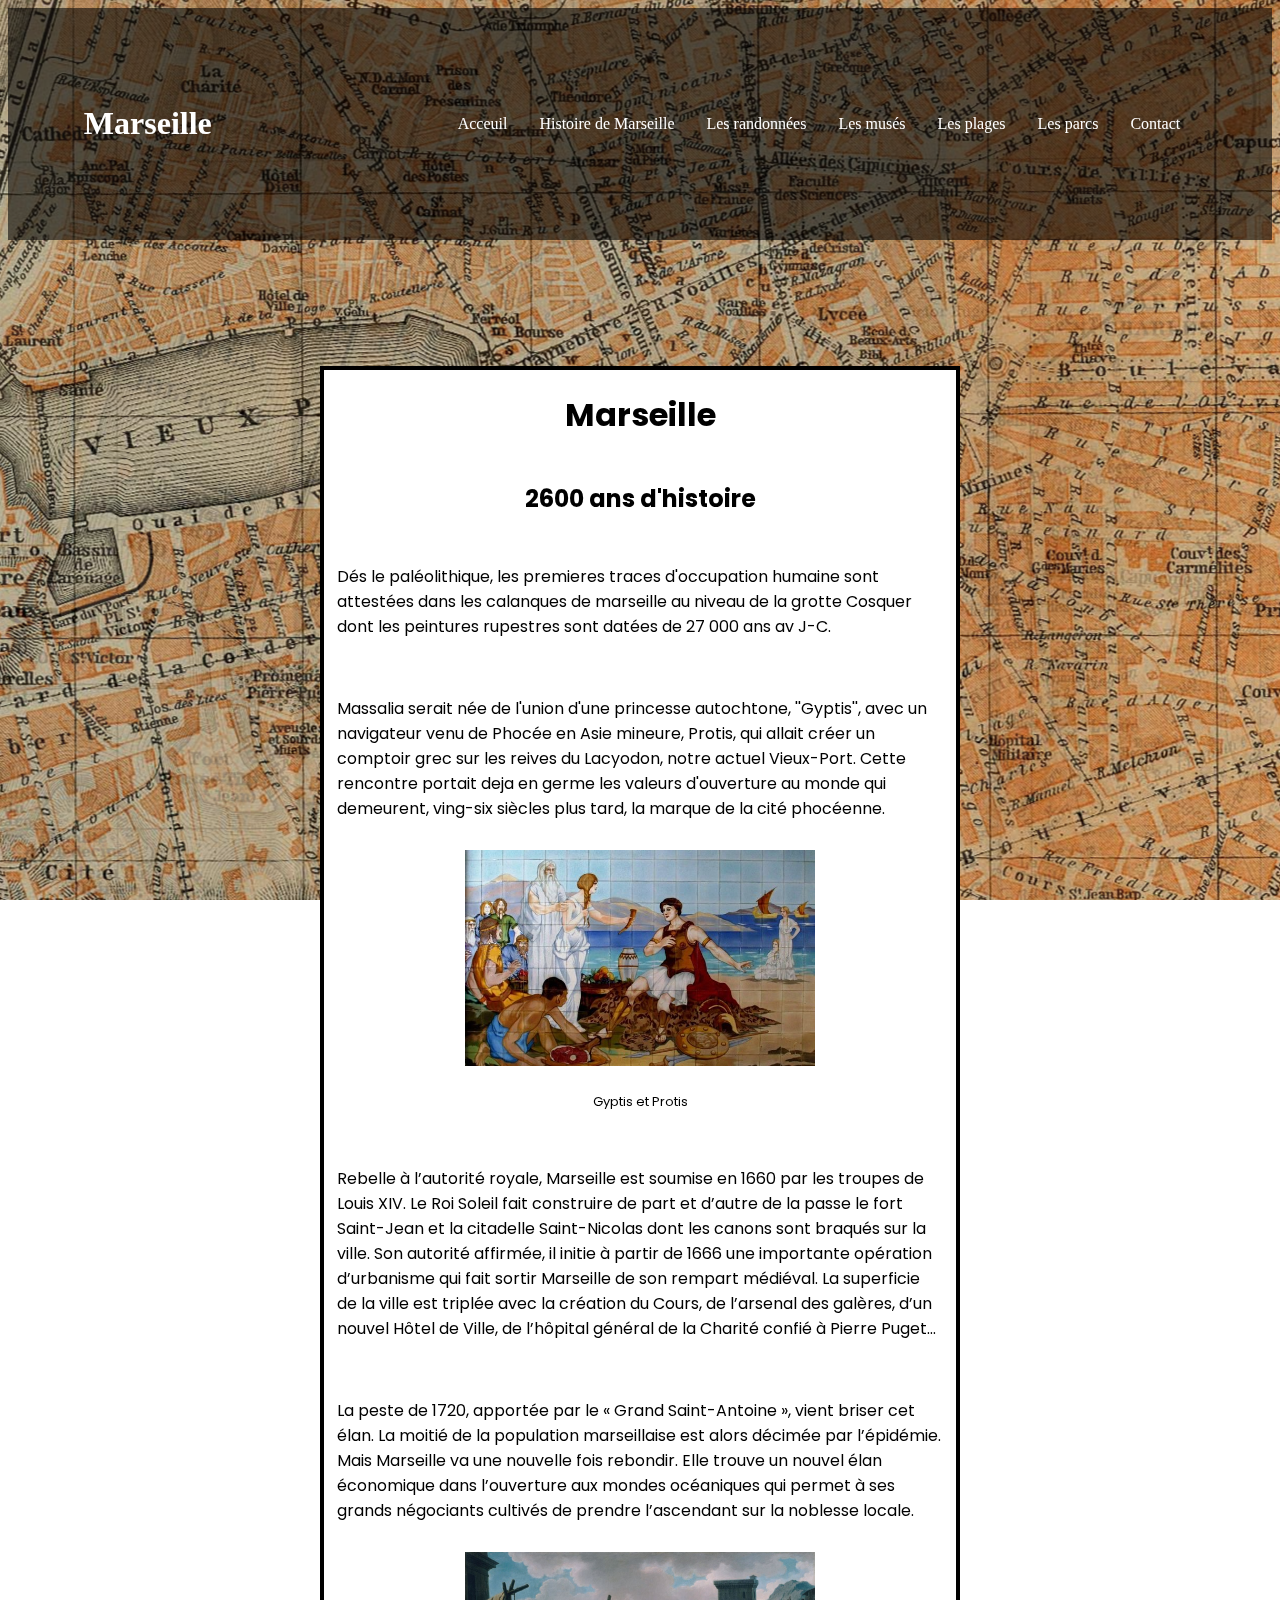
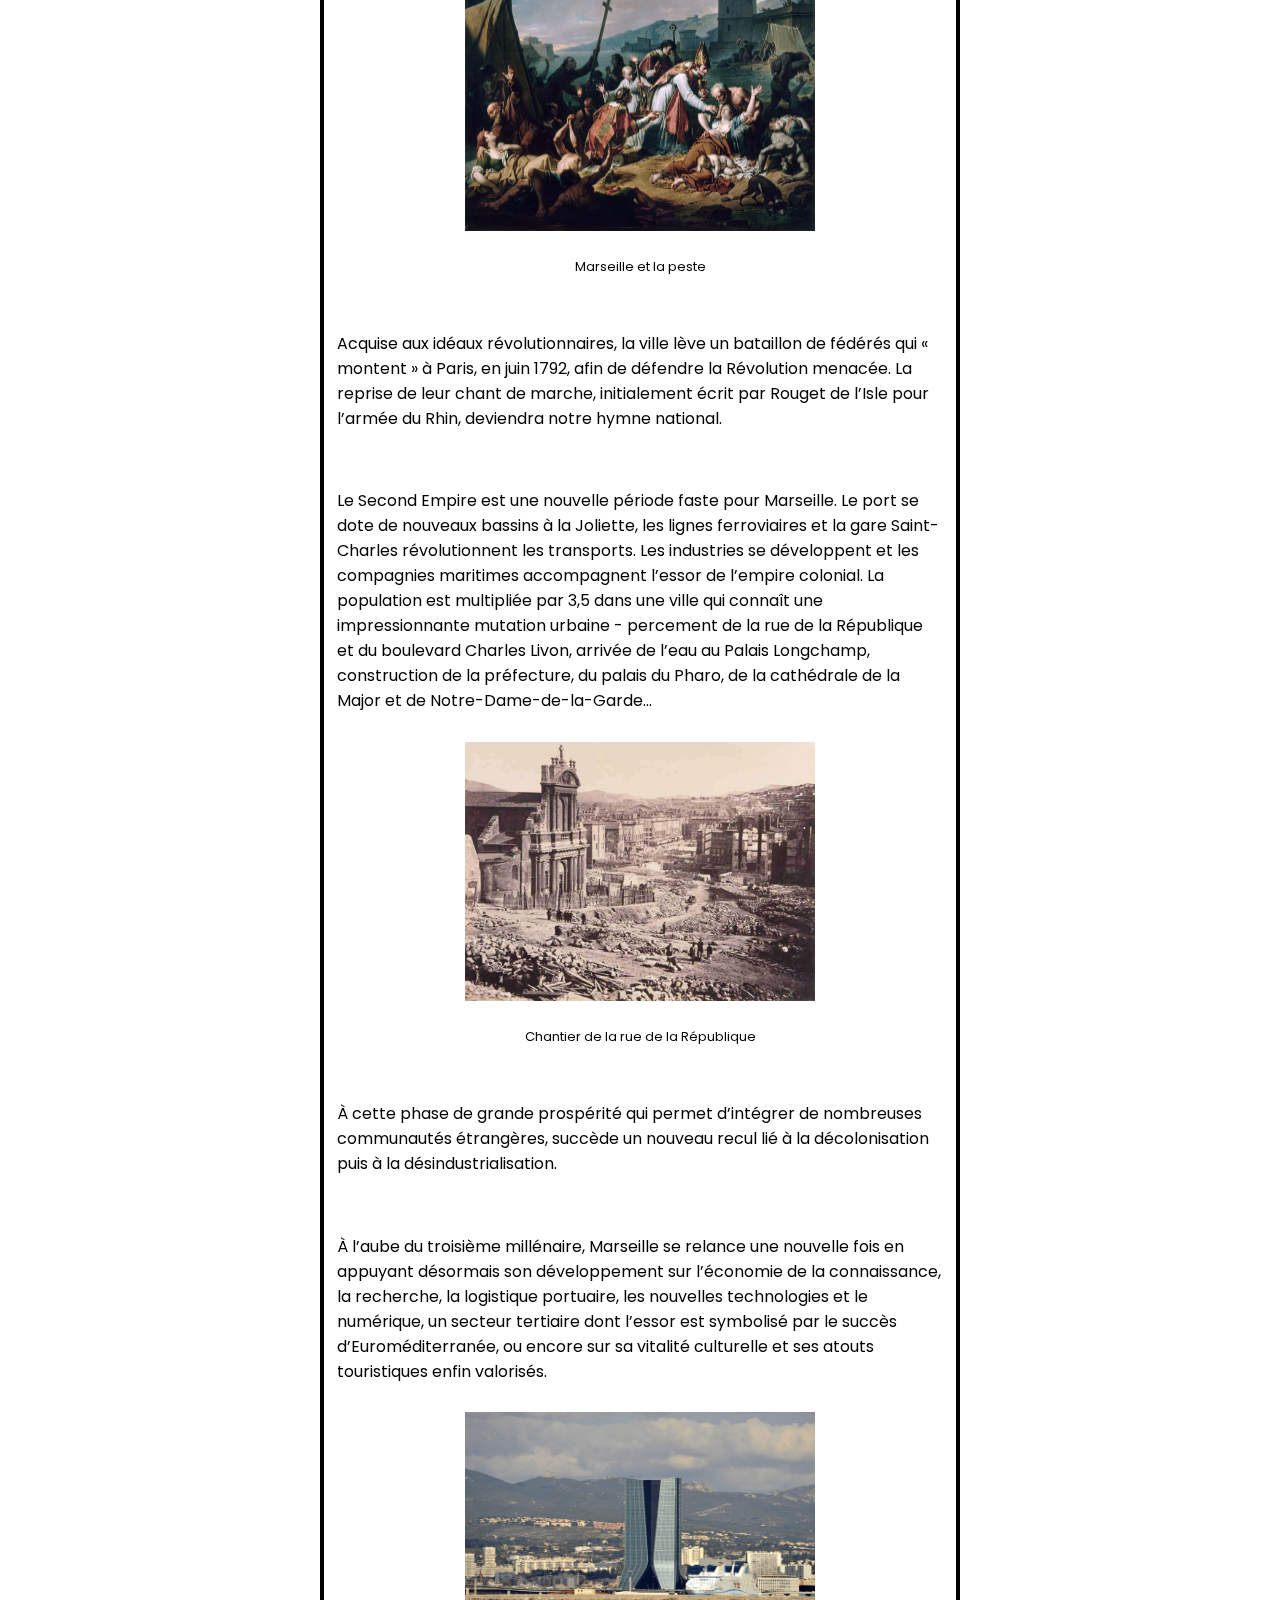
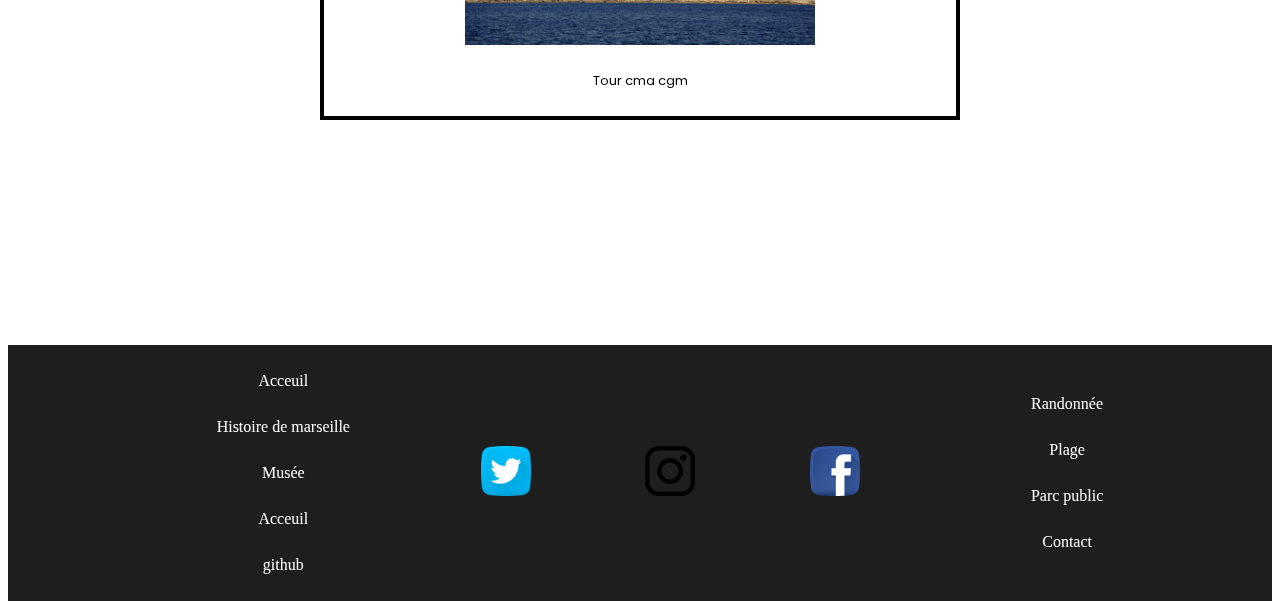
<file: marseille1.html>
<!DOCTYPE html>
<html lang=fr>
    <head>
        <meta charset="utf-8">
        <title>Histoire de Marseille</title>
        <link rel="stylesheet" a href="marseille1.css">
    </head>
    <body>

        <header>
            <h1 id="marseille"class="logo">Marseille</h1>
             <div class="toggle">
                <nav role="navigation">
                    <div id="menuToggle">
                        <input type="checkbox" />
                        <span></span>
                        <span></span>
                        <span></span>
                        <ul id="menu">
                            <li><a href="index.html">Acceuil</a></li>
                            <li><a href="marseille1.html">Histoire de Marseille</a></li>
                            <li><a href="marseille2.html">Les randonnées</a></li>
                            <li><a href="marseille3.html">Les musés</a></li>
                            <li><a href="marseille4.html">Les plages</a></li>
                            <li><a href="marseille5.html">Les parcs</a></li>
                            <li><a href="marseille.html">Contact</a></li>
                        </ul>
                    </div>
                </nav>
            </div>           
        </header>

        <div class="HistoirBody">

            <div id="BGanim"></div>
            <div id="BGanim2"></div>

            <div class="ColoneMilieu">

                <h1>Marseille</h1>
                <h2>2600 ans d'histoire</h2>

                <p>Dés le paléolithique, les premieres traces d'occupation humaine sont
                    attestées dans les calanques de marseille au niveau de la grotte 
                    Cosquer dont les peintures rupestres sont datées de 27 000 ans av J-C.
                </p>
                <p>Massalia serait née de l'union d'une princesse autochtone, ''Gyptis'',
                    avec un navigateur venu de Phocée en Asie mineure, Protis, qui allait
                    créer un comptoir grec sur les reives du Lacyodon, notre actuel Vieux-Port.
                    Cette rencontre portait deja en germe les valeurs d'ouverture au monde qui
                    demeurent, ving-six siècles plus tard, la marque de la cité phocéenne.
                </p>

                <img src="img/GYPTIS.jpg" width="350" height="auto">
                <p class="ptitTexte">Gyptis et Protis</p>

                <p>Rebelle à l’autorité royale, Marseille est soumise en 1660 par les troupes
                    de Louis XIV. Le Roi Soleil fait construire de part et d’autre de la passe
                    le fort Saint-Jean et la citadelle Saint-Nicolas dont les canons sont
                    braqués sur la ville. Son autorité affirmée, il initie à partir de 1666
                    une importante opération d’urbanisme qui fait sortir Marseille de son 
                    rempart médiéval. La superficie de la ville est triplée avec la création
                    du Cours, de l’arsenal des galères, d’un nouvel Hôtel de Ville, de 
                    l’hôpital général de la Charité confié à Pierre Puget…
                </p>
                <p>La peste de 1720, apportée par le « Grand Saint-Antoine », vient briser 
                    cet élan. La moitié de la population marseillaise est alors décimée par
                    l’épidémie. Mais Marseille va une nouvelle fois rebondir. Elle trouve
                    un nouvel élan économique dans l’ouverture aux mondes océaniques qui
                    permet à ses grands négociants cultivés de prendre l’ascendant sur la 
                    noblesse locale.
                </p>

                <img src="img/peste-marseille-1720f.jpg" width="350" height="auto">
                <p class="ptitTexte">Marseille et la peste</p>

                <p>Acquise aux idéaux révolutionnaires, la ville lève un bataillon de fédérés
                    qui « montent » à Paris, en juin 1792, afin de défendre la Révolution
                    menacée. La reprise de leur chant de marche, initialement écrit par
                    Rouget de l’Isle pour l’armée du Rhin, deviendra notre hymne national.
                </p>
                <p>Le Second Empire est une nouvelle période faste pour Marseille.
                    Le port se dote de nouveaux bassins à la Joliette, les lignes
                    ferroviaires et la gare Saint- Charles révolutionnent les transports. 
                    Les industries se développent et les compagnies maritimes accompagnent 
                    l’essor de l’empire colonial. La population est multipliée par 3,5
                    dans une ville qui connaît une impressionnante mutation urbaine
                    - percement de la rue de la République et du boulevard Charles 
                    Livon, arrivée de l’eau au Palais Longchamp, construction de la
                    préfecture, du palais du Pharo, de la cathédrale de la Major et 
                    de Notre-Dame-de-la-Garde…
                </p>

                <img src="img/travaux-chantier-rue-république.jpg" width="350" height="auto">
                <p class="ptitTexte">Chantier de la rue de la République</p>

                <p>À cette phase de grande prospérité qui permet d’intégrer de nombreuses
                    communautés étrangères, succède un nouveau recul lié à la décolonisation
                    puis à la désindustrialisation.
                </p>
                <p>À l’aube du troisième millénaire, Marseille se relance une nouvelle
                    fois en appuyant désormais son développement sur l’économie de la 
                    connaissance, la recherche, la logistique portuaire, les nouvelles
                    technologies et le numérique, un secteur tertiaire dont l’essor est 
                    symbolisé par le succès d’Euroméditerranée, ou encore sur sa vitalité
                    culturelle et ses atouts touristiques enfin valorisés.
                </p>

                <img src="img/tour-cma-cgm-marseille.jpg" width="350" height="auto">
                <p class="ptitTexte">Tour cma cgm</p>
            </div>
        </div>

        <footer>
            <ul>
                <li><a href="index.html">Acceuil</a></li>
                <li><a href="marseille1.html" target="blank">Histoire de marseille</a></li>
                <li><a href="" target="blank">Musée</a></li>
                <li><a href="https://github.com/nicolas-fanjas-mercere">Acceuil</a></li>
                <li><a href="" target="https://github.com/nicolas-fanjas-mercere/ville-marseille.git">github</a></li>
            </ul>
    
            <a href="https://twitter.com/marseille?ref_src=twsrc%5Egoogle%7Ctwcamp%5Eserp%7Ctwgr%5Eauthor" target=blank><img
                    src="asset/image/twitter.png"></a>
            <a href="https://www.instagram.com/villemarseille/?hl=fr" target="blank"><img
                    src="asset/image/logo-instagram.png"></a>
            <a href="https://fr-fr.facebook.com/marseilleville/" target="blank"><img src="asset/image/facebook.png"></a>
    
            <ul>
                <li><a href="marseille2.html" target="blank">Randonnée</a></li>
                <li><a href="marseille4.html" target="blank">Plage</a></li>
                <li><a href="marseille5.html" target="blank">Parc public</a></li>
                <li><a href="marseille6.html">Contact</a></li>
            </ul>
        </footer>

    </body>
</html>
</file>
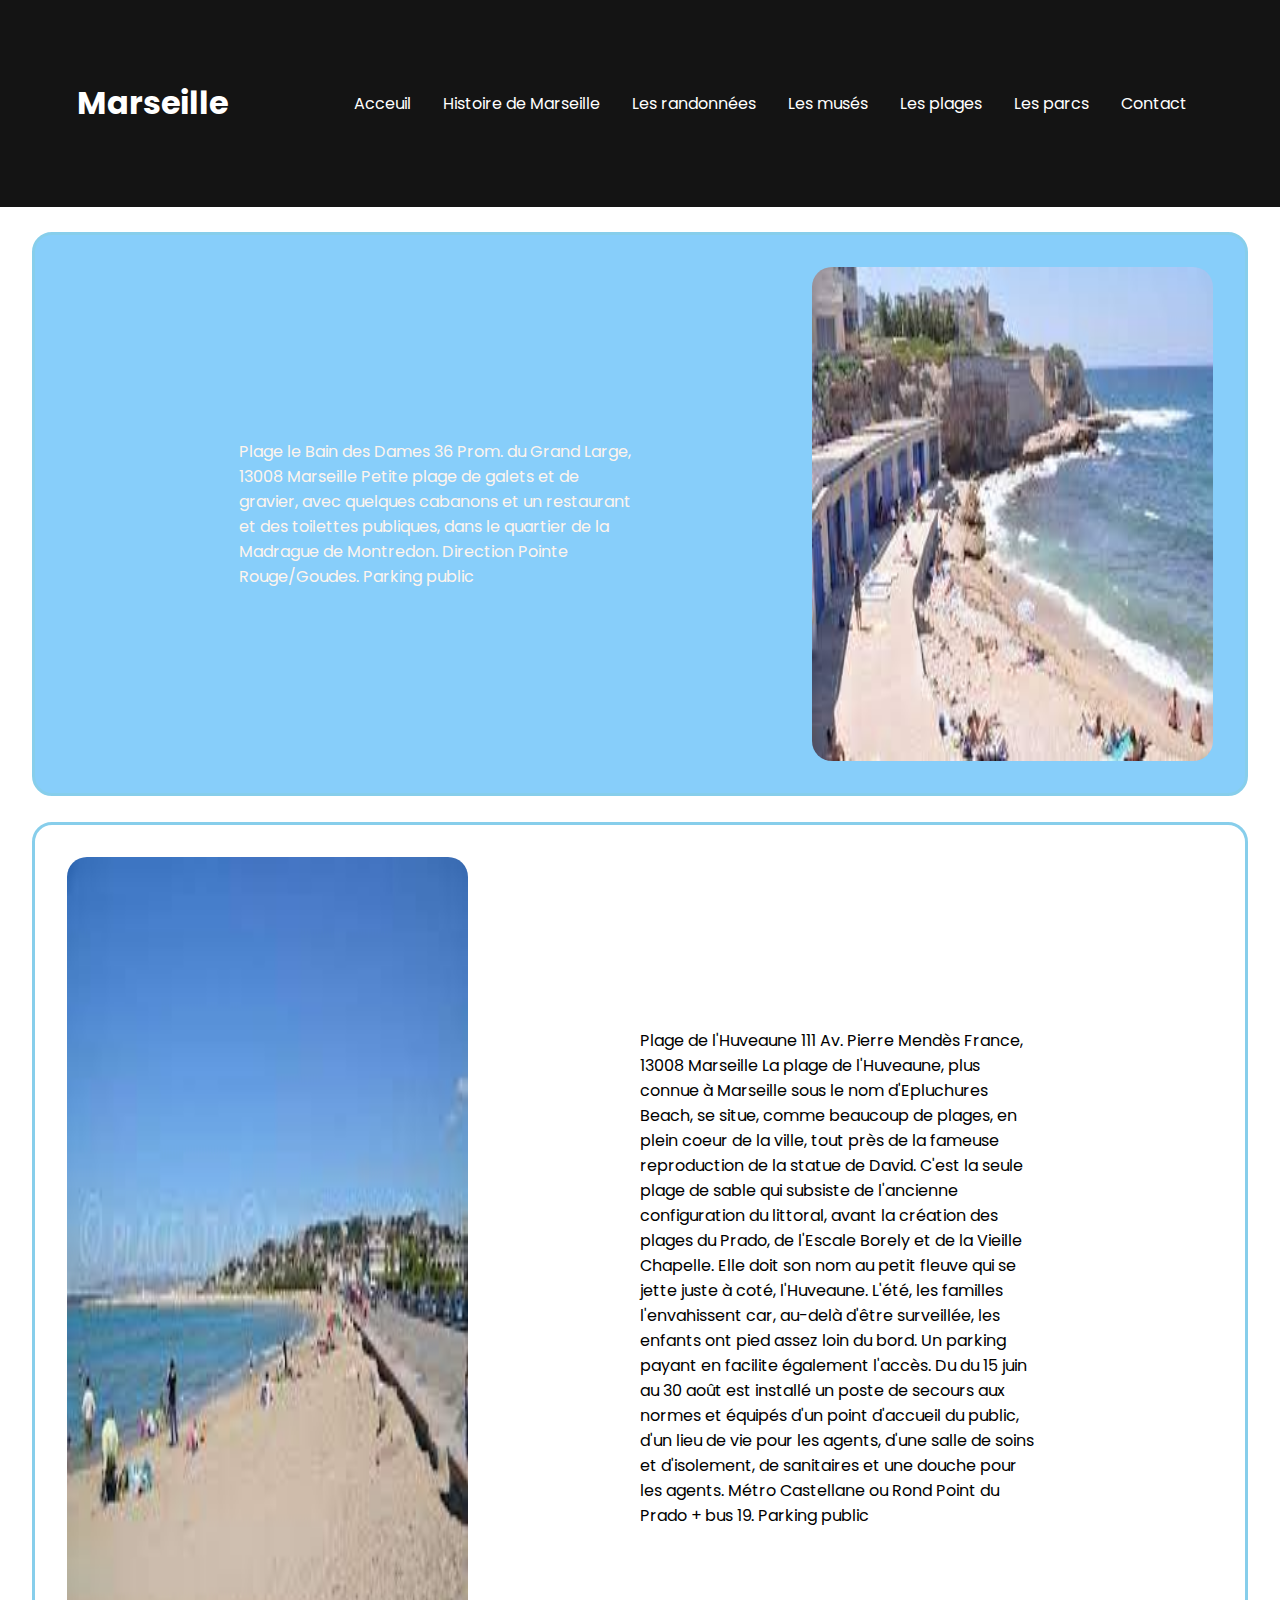
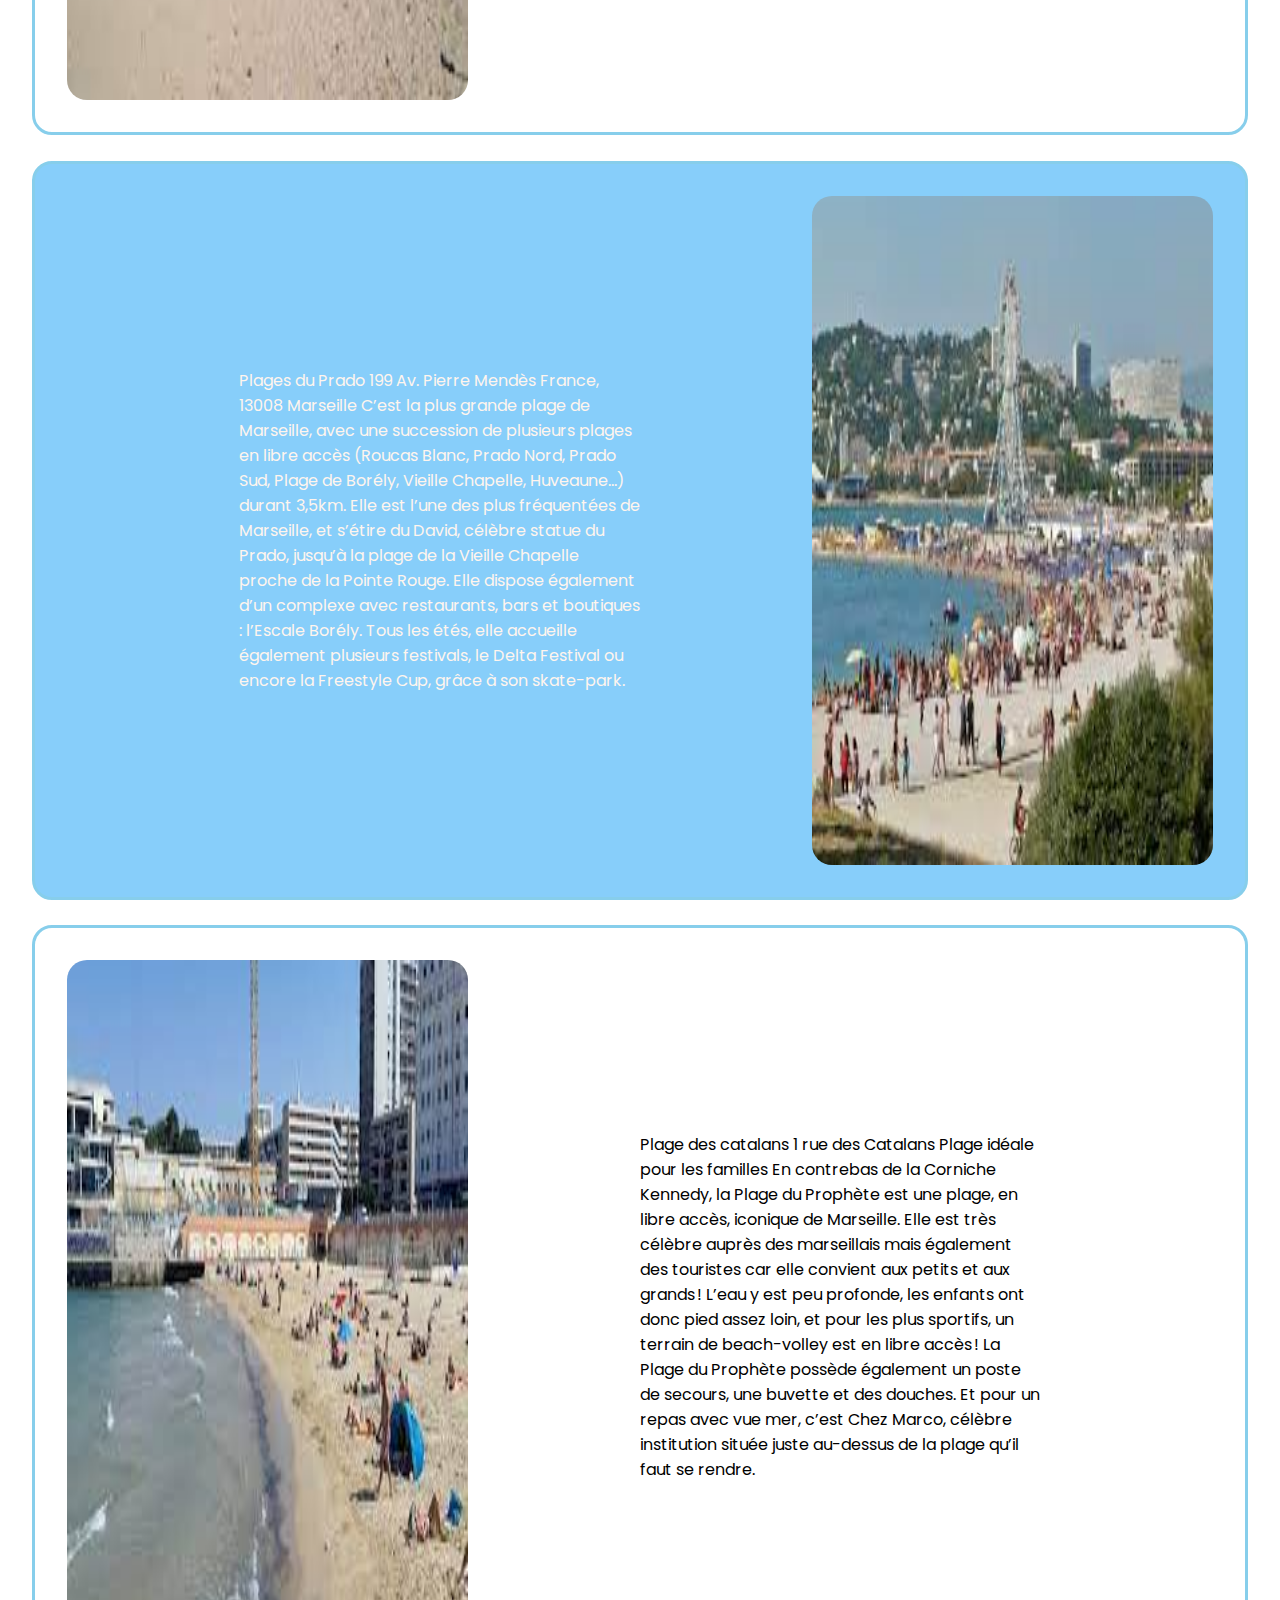
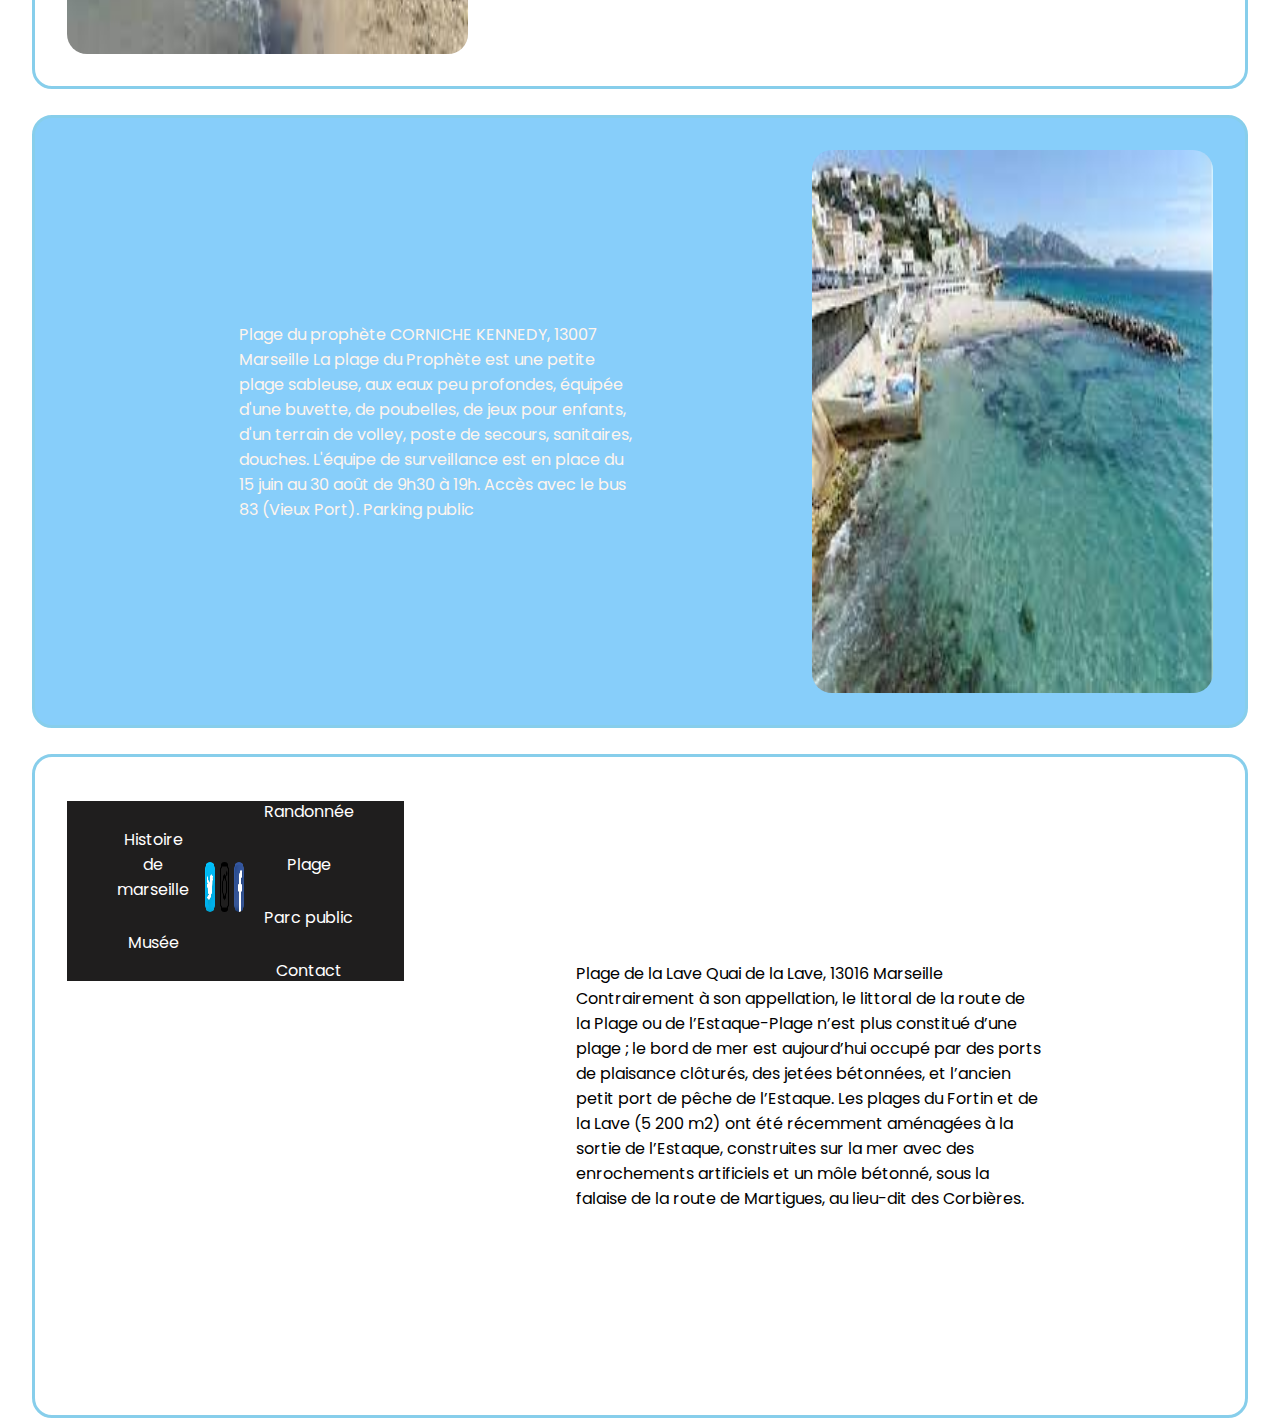
<file: marseille4.html>
<!DOCTYPE html>
<html lang="en">

<head>
    <meta charset="UTF-8">
    <meta http-equiv="X-UA-Compatible" content="IE=edge">
    <meta name="viewport" content="width=device-width, initial-scale=1.0">
    <title>Document</title>
    <link rel="stylesheet" href="marseille4.css">
</head>

<body>
    <header>
        <h1 id="marseille" class="logo">Marseille</h1>
        <div class="toggle">
            <nav role="navigation">
                <div id="menuToggle">
                    <input type="checkbox" />
                    <span></span>
                    <span></span>
                    <span></span>
                    <ul id="menu">
                        <li><a href="index.html">Acceuil</a></li>
                        <li><a href="marseille1.html" target="blank">Histoire de Marseille</a></li>
                        <li><a href="marseille2.html" target="blank">Les randonnées</a></li>
                        <li><a href="marseille3.html" target="blank">Les musés</a></li>
                        <li><a href="marseille4.html" target="blank">Les plages</a></li>
                        <li><a href="marseille5.html" target="blank">Les parcs</a></li>
                        <li><a href="marseille6.html" target="blank">Contact</a></li>
                    </ul>
                </div>
            </nav>
        </div>

    </header>
<main> 
<div class=bloc1>
    <p>
        Plage le Bain des Dames
        36 Prom. du Grand Large, 13008 Marseille
        Petite plage de galets et de gravier, avec quelques cabanons et un restaurant et des toilettes publiques, dans le quartier de la Madrague de Montredon.
Direction Pointe Rouge/Goudes.
Parking public
    </p>
    <img src="asset/image/bloc1.jpg">
    </div>
  
        <div class=bloc2>
            <p>
                Plage de l'Huveaune
                111 Av. Pierre Mendès France, 13008 Marseille
                La plage de l'Huveaune, plus connue à Marseille sous le nom d'Epluchures Beach, se situe, comme beaucoup de plages, en
                plein coeur de la ville, tout près de la fameuse reproduction de la statue de David.
                
                C'est la seule plage de sable qui subsiste de l'ancienne configuration du littoral, avant la création des plages du
                Prado, de l'Escale Borely et de la Vieille Chapelle. Elle doit son nom au petit fleuve qui se jette juste à coté,
                l'Huveaune.
                
                L'été, les familles l'envahissent car, au-delà d'être surveillée, les enfants ont pied assez loin du bord. Un parking
                payant en facilite également l'accès.
                Du du 15 juin au 30 août est installé un poste de secours aux normes et équipés d'un point d'accueil du public, d'un
                lieu de vie pour les agents, d'une salle de soins et d'isolement, de sanitaires et une douche pour les agents.
                Métro Castellane ou Rond Point du Prado + bus 19.
                Parking public
            </p>
            <img class="img" src="asset/image/bloc2.jpg">
        </div>
        
        <div class=bloc3>
            <p>
                Plages du Prado
                199 Av. Pierre Mendès France, 13008 Marseille
                C’est la plus grande plage de Marseille, avec une succession de plusieurs plages en libre accès
                (Roucas Blanc, Prado Nord, Prado Sud, Plage de Borély, Vieille Chapelle, Huveaune…) durant 3,5km.
                Elle est l’une des plus fréquentées de Marseille, et s’étire du David, célèbre statue du Prado, jusqu’à la
                plage de la Vieille Chapelle proche de la Pointe Rouge. Elle dispose également d’un complexe avec restaurants, bars et boutiques : l’Escale Borély.
                Tous les étés, elle accueille
                également plusieurs festivals, le Delta Festival ou encore la Freestyle Cup, grâce à son skate-park.
            </p>
            <img class="img" src="asset/image/bloc3.jpg">
        </div>
        
        <div class=bloc4>
            <p>
                Plage des catalans
                1 rue des Catalans
                Plage idéale pour les familles
                En contrebas de la Corniche Kennedy, la Plage du Prophète est une plage, en libre accès, iconique de Marseille.
                Elle est très célèbre auprès des marseillais mais également des
                touristes car elle convient aux petits et aux grands ! L’eau y est peu profonde, les enfants ont donc pied assez
                loin, et pour les plus sportifs, un terrain de beach-volley est
                en libre accès ! La Plage du Prophète possède également un poste de secours, une buvette et des douches. Et pour
                un repas avec vue mer, c’est Chez Marco, célèbre institution située
                juste au-dessus de la plage qu’il faut se rendre. 
            </p>
            <img class="img" src="asset/image/bloc4.jpg">
        </div>
        <div class=bloc5>
            <p>
                Plage du prophète
                CORNICHE KENNEDY, 13007 Marseille
                La plage du Prophète est une petite plage sableuse, aux eaux peu profondes, équipée d'une buvette, de poubelles, de jeux
                pour enfants, d'un terrain de volley, poste de secours, sanitaires, douches.
                L'équipe de surveillance est en place du 15 juin au 30 août de 9h30 à 19h.
                Accès avec le bus 83 (Vieux Port).
                Parking public
            </p>
            <img class="img" src="asset/image/bloc5.jpg">
        </div>
       
        <div class=bloc6>
            <p>
                Plage de la Lave
                Quai de la Lave, 13016 Marseille
                Contrairement à son appellation, le littoral de la route de la Plage ou de l’Estaque-Plage n’est plus constitué d’une
                plage ; le bord de mer est aujourd’hui occupé par des ports de plaisance clôturés, des jetées bétonnées, et l’ancien
                petit port de pêche de l’Estaque. Les plages du Fortin et de la Lave (5 200 m2) ont été récemment aménagées à la sortie
                de l’Estaque, construites sur la mer avec des enrochements artificiels et un môle bétonné, sous la falaise de la route
                de Martigues, au lieu-dit des Corbières.
            </p>
            <footer>
                <ul>
                    <li><a href="index.html">Acceuil</a></li>
                    <li><a href="marseille1.html" target="blank">Histoire de marseille</a></li>
                    <li><a href="" target="blank">Musée</a></li>
                    <li><a href="" target="https://github.com/nicolas-fanjas-mercere/ville-marseille.git">github</a></li>
                </ul>
        
                <a href="https://twitter.com/marseille?ref_src=twsrc%5Egoogle%7Ctwcamp%5Eserp%7Ctwgr%5Eauthor" target=blank><img
                        src="asset/image/twitter.png"></a>
                <a href="https://www.instagram.com/villemarseille/?hl=fr" target="blank"><img
                        src="asset/image/logo-instagram.png"></a>
                <a href="https://fr-fr.facebook.com/marseilleville/" target="blank"><img src="asset/image/facebook.png"></a>
        
                <ul>
                    <li><a href="marseille2.html" target="blank">Randonnée</a></li>
                    <li><a href="marseille4.html" target="blank">Plage</a></li>
                    <li><a href="marseille5.html" target="blank">Parc public</a></li>
                    <li><a href="marseille6.html">Contact</a></li>
                </ul>
            </footer>

</body>

</html>
</file>
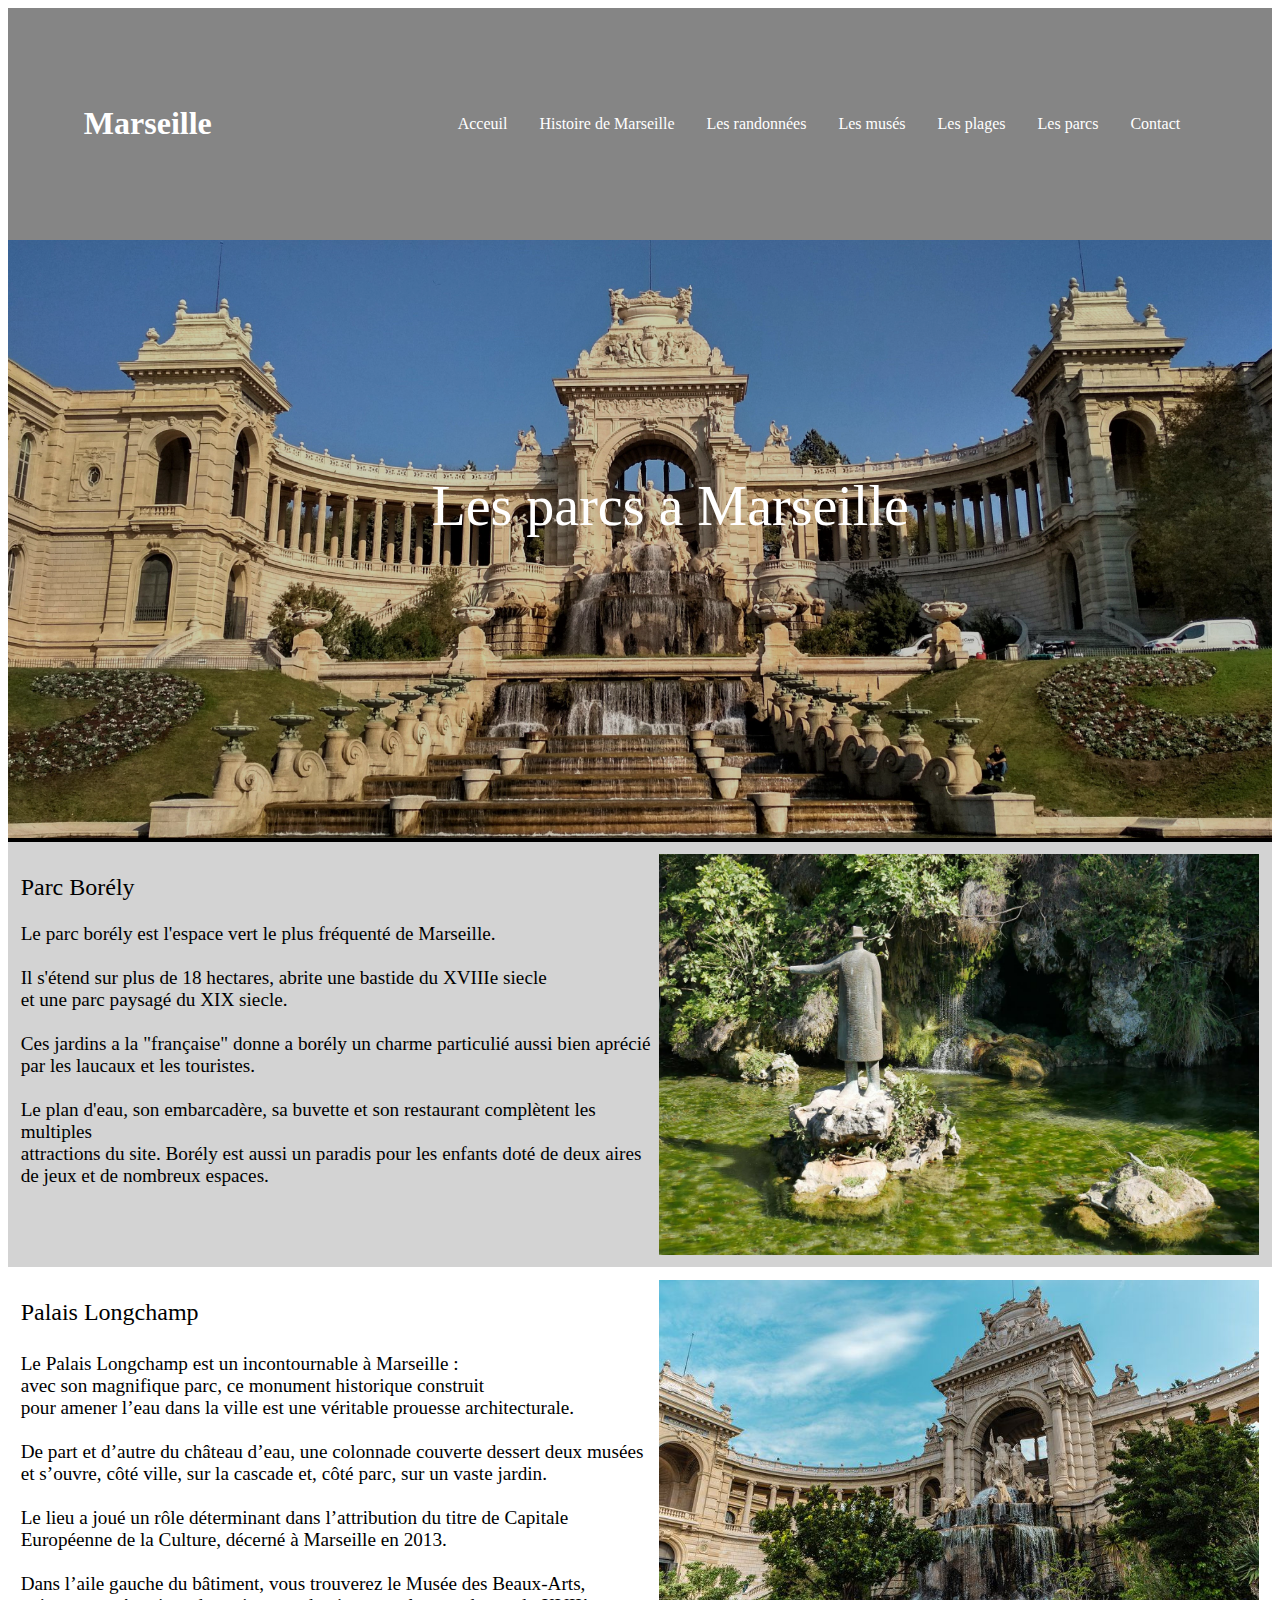
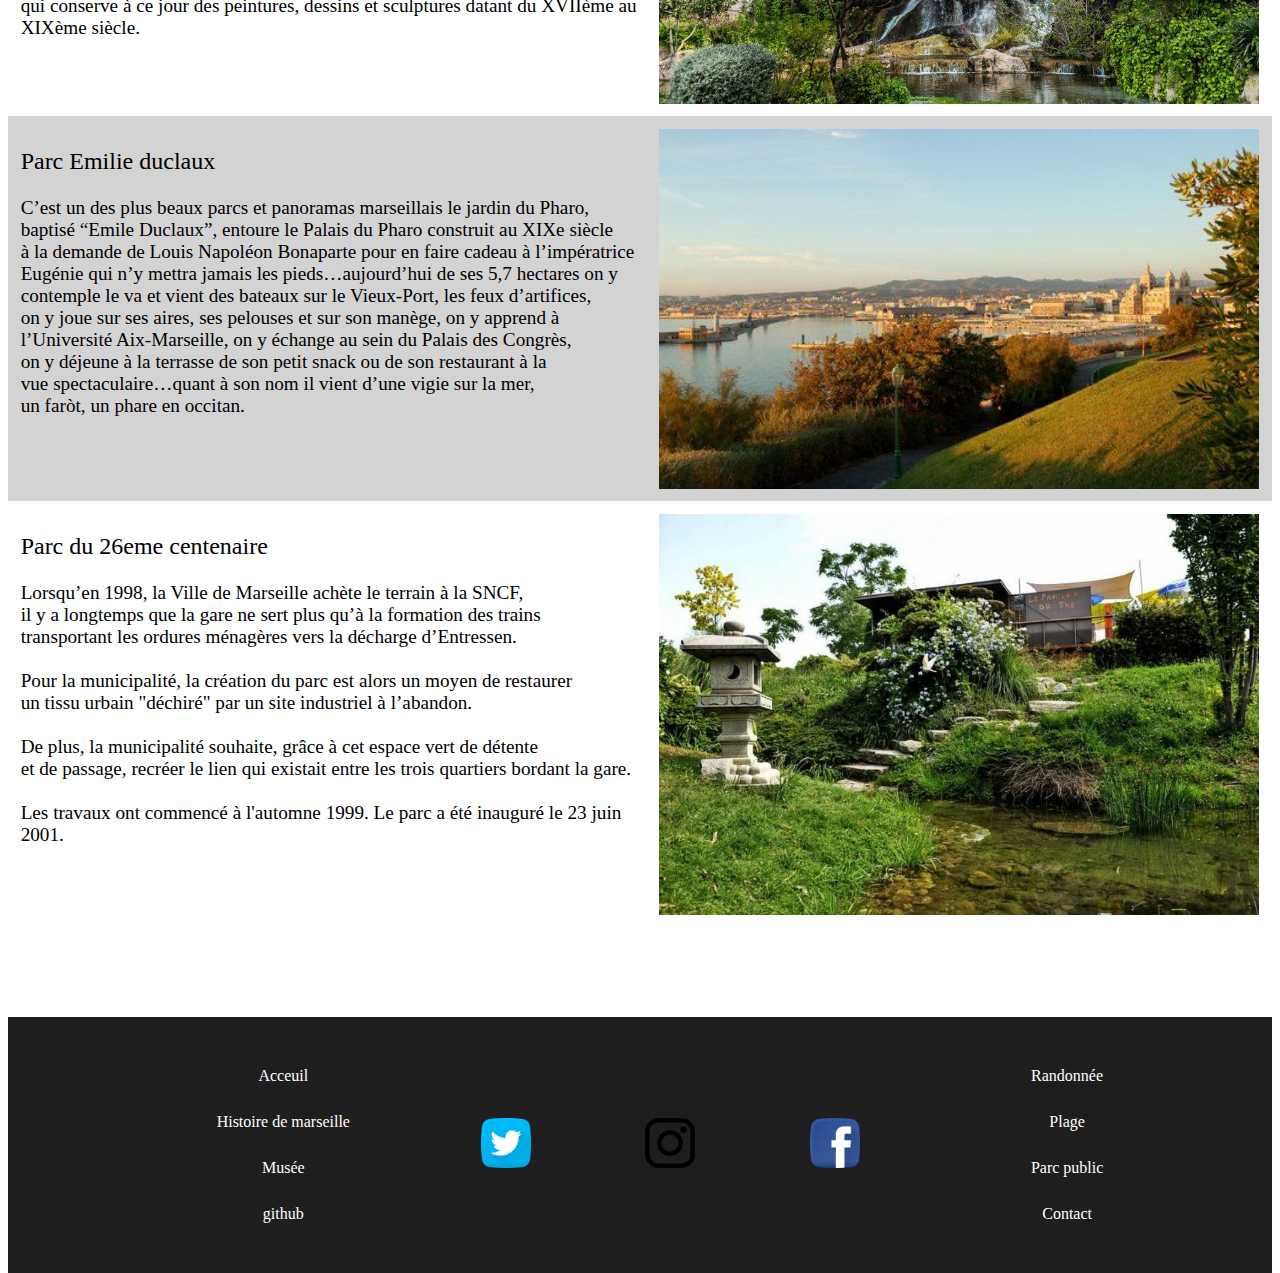
<file: marseille5.html>
<!DOCTYPE html>
<html lang="fr">

<head>
    <meta chartset="utf-8">
    <title>Parc de marseille</title>
    <link rel="stylesheet" a href="marseille5.css">
</head>

<body>
    <header>
        <h1 id="marseille" class="logo">Marseille</h1>
        <div class="toggle">
            <nav role="navigation">
                <div id="menuToggle">
                    <input type="checkbox" />
                    <span></span>
                    <span></span>
                    <span></span>
                    <ul id="menu">
                        <li><a href="index.html">Acceuil</a></li>
                        <li><a href="marseille1.html">Histoire de Marseille</a></li>
                        <li><a href="marseille2.html">Les randonnées</a></li>
                        <li><a href="marseille3.html">Les musés</a></li>
                        <li><a href="marseille4.html">Les plages</a></li>
                        <li><a href="marseille5.html">Les parcs</a></li>
                        <li><a href="marseille6.html">Contact</a></li>
                    </ul>
                </div>
            </nav>
        </div>
    </header>

    <div class="parcTitre">
        <img class="limaje" src="img/parc-longchamp-marseille-all-year.jpg">
        <p class="parcMarseille">Les parcs a Marseille</h2>
    </div>

    <div class="parc1">
        <img src="img/Borely.jpg" width="600" height="auto">
        <p class="textParc1">
            <span class="textTitreParc">Parc Borély</span><br><br>
            Le parc borély est l'espace vert le plus fréquenté de Marseille.<br><br>
            Il s'étend sur plus de 18 hectares, abrite une bastide du XVIIIe siecle<br>
            et une parc paysagé du XIX siecle.<br><br>
            Ces jardins a la "française" donne a borély un charme particulié aussi bien aprécié<br>
            par les laucaux et les touristes.<br><br>
            Le plan d'eau, son embarcadère, sa buvette et son restaurant complètent les multiples<br>
            attractions du site. Borély est aussi un paradis pour les enfants doté de deux aires<br>
            de jeux et de nombreux espaces.
    </div>

    <div class="parc2">
        <img src="img/Longchamp.jpg" width="600" height="auto">
        <p class="textParc2">
            <span class="textTitreParc">Palais Longchamp<br><br></span>
            Le Palais Longchamp est un incontournable à Marseille :<br>
            avec son magnifique parc, ce monument historique construit<br>
            pour amener l’eau dans la ville est une véritable prouesse architecturale.<br><br>
            De part et d’autre du château d’eau, une colonnade couverte dessert deux musées<br>
            et s’ouvre, côté ville, sur la cascade et, côté parc, sur un vaste jardin.<br><br>
            Le lieu a joué un rôle déterminant dans l’attribution du titre de Capitale<br>
            Européenne de la Culture, décerné à Marseille en 2013.<br><br>
            Dans l’aile gauche du bâtiment, vous trouverez le Musée des Beaux-Arts,<br>
            qui conserve à ce jour des peintures, dessins et sculptures datant du XVIIème au XIXème siècle.
        </p>
    </div>

    <div class="parc3">
        <img src="img/parcEmilieDucul.jpg" width="600" height="auto">
        <p class="textParc3">
            <span class="textTitreParc">Parc Emilie duclaux</span><br><br>
            C’est un des plus beaux parcs et panoramas marseillais le jardin du Pharo,<br>
            baptisé “Emile Duclaux”, entoure le Palais du Pharo construit au XIXe siècle<br>
            à la demande de Louis Napoléon Bonaparte pour en faire cadeau à l’impératrice<br>
            Eugénie qui n’y mettra jamais les pieds…aujourd’hui de ses 5,7 hectares on y<br>
            contemple le va et vient des bateaux sur le Vieux-Port, les feux d’artifices,<br>
            on y joue sur ses aires, ses pelouses et sur son manège, on y apprend à<br>
            l’Université Aix-Marseille, on y échange au sein du Palais des Congrès,<br>
            on y déjeune à la terrasse de son petit snack ou de son restaurant à la<br>
            vue spectaculaire…quant à son nom il vient d’une vigie sur la mer,<br>
            un faròt, un phare en occitan.
        </p>
    </div>

    <div class="parc4">
        <img src="img/TheParc26emeRestaurantJardin.jpg" width="600" height="auto">
        <p class="textParc4">
            <span class="textTitreParc">Parc du 26eme centenaire</span><br><br>
            Lorsqu’en 1998, la Ville de Marseille achète le terrain à la SNCF,<br>
            il y a longtemps que la gare ne sert plus qu’à la formation des trains<br>
            transportant les ordures ménagères vers la décharge d’Entressen.<br><br>
            Pour la municipalité, la création du parc est alors un moyen de restaurer<br>
            un tissu urbain "déchiré" par un site industriel à l’abandon.<br><br>
            De plus, la municipalité souhaite, grâce à cet espace vert de détente<br>
            et de passage, recréer le lien qui existait entre les trois quartiers bordant la gare.<br><br>
            Les travaux ont commencé à l'automne 1999. Le parc a été inauguré le 23 juin 2001.

        </p>
    </div>

    <footer>
        <ul>
            <li><a href="index.html">Acceuil</a></li>
            <li><a href="marseille1.html" target="blank">Histoire de marseille</a></li>
            <li><a href="" target="blank">Musée</a></li>
            <li><a href="" target="https://github.com/nicolas-fanjas-mercere/ville-marseille.git">github</a></li>
        </ul>

        <a href="https://twitter.com/marseille?ref_src=twsrc%5Egoogle%7Ctwcamp%5Eserp%7Ctwgr%5Eauthor" target=blank><img
                src="asset/image/twitter.png"></a>
        <a href="https://www.instagram.com/villemarseille/?hl=fr" target="blank"><img
                src="asset/image/logo-instagram.png"></a>
        <a href="https://fr-fr.facebook.com/marseilleville/" target="blank"><img src="asset/image/facebook.png"></a>

        <ul>
            <li><a href="marseille2.html" target="blank">Randonnée</a></li>
            <li><a href="marseille4.html" target="blank">Plage</a></li>
            <li><a href="marseille5.html" target="blank">Parc public</a></li>
            <li><a href="marseille6.html">Contact</a></li>
        </ul>
    </footer>

    </div>
</body>

</html>
</file>
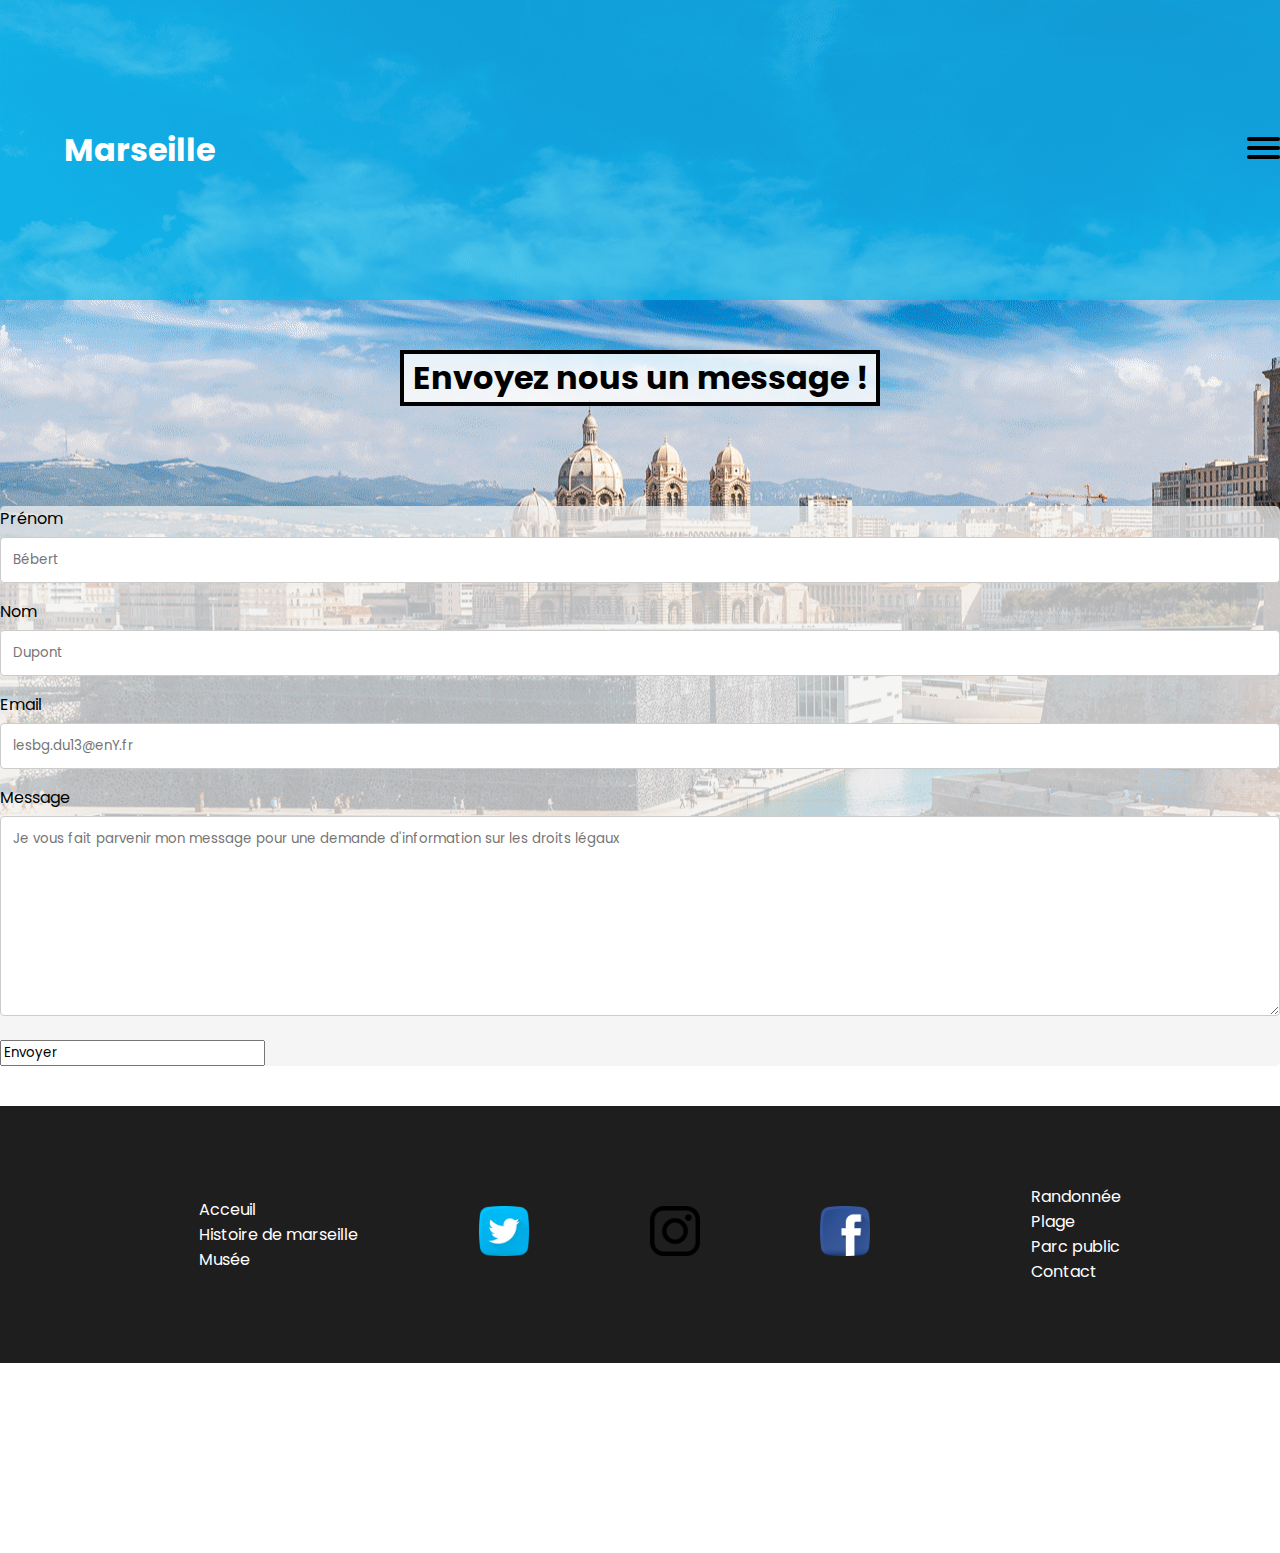
<file: marseille6.html>
<!DOCTYPE html>
<html lang="en">

<head>
    <meta charset="UTF-8">
    <link rel="stylesheet" href="marseille6.css">
    <title></title>
</head>

<body>
    <header>

        <h1 id="marseille" class="logo">Marseille</h1>
        <div class="toggle">
            <nav role="navigation">
                <div id="menuToggle">
                    <input type="checkbox" />
                    <span></span>
                    <span></span>
                    <span></span>
                    <ul id="menu">
                        <li><a href="index.html">Acceuil</a></li>
                        <li><a href="marseille1.html">Histoire de Marseille</a></li>
                        <li><a href="marseille2.html">Les randonnées</a></li>
                        <li><a href="marseille3.html">Les musés</a></li>
                        <li><a href="marseille4.html">Les plages</a></li>
                        <li><a href="marseille5.html">Les parcs</a></li>
                        <li><a href="marseille6.html">Contact</a></li>
                    </ul>
                </div>
            </nav>
        </div>

    </header>

    <main>
        <h1 class="h1contacte">Envoyez nous un message !</h1>

        <div class="container">
            <form action="action_page.php">

                <label for="fname">Prénom</label>
                <input type="text" id="prenom" name="Bébert" placeholder="Bébert">

                <label for="lname">Nom</label>
                <input type="text" id="nom" name="Dupont" placeholder="Dupont">

                <label for="email">Email</label>
                <input type="text" id="email" name="henry.dupont@hotmail.com" placeholder="lesbg.du13@enY.fr">


                <label for="subject">Message</label>
                <textarea id="subject" name="subject" placeholder="Je vous fait parvenir mon message pour une demande d'information sur les droits légaux"
                    style="height:200px"></textarea>

                <input type="Envoyer" value="Envoyer">

            </form>
        </div>
    </main>
    <footer>
        <ul>
            <li><a href="#">Acceuil</a></li>
            <li><a href="" target="blank">Histoire de marseille</a></li>
            <li><a href="" target="blank">Musée</a></li>
        </ul>

        <a href="https://twitter.com/marseille?ref_src=twsrc%5Egoogle%7Ctwcamp%5Eserp%7Ctwgr%5Eauthor" target=blank><img
                src="asset/image/twitter.png"></a>
        <a href="https://www.instagram.com/villemarseille/?hl=fr" target="blank"><img
                src="asset/image/logo-instagram.png"></a>
        <a href="https://fr-fr.facebook.com/marseilleville/" target="blank"><img src="asset/image/facebook.png"></a>

        <ul>
            <li><a href="" target="blank">Randonnée</a></li>
            <li><a href="" target="blank">Plage</a></li>
            <li><a href="" target="blank">Parc public</a></li>
            <li><a>Contact</a></li>
        </ul>
    </footer>

</body>

</html>
</file>
<file: marseille1.css>
@import url(https://fonts.googleapis.com/css2?family=Poppins:wght@200;300;400;500;600;700;800&display=swap%27);

.ColoneMilieu{
    display: flex;
    justify-content: center;
    align-items: center;
    flex-direction: column;
    width: 50%;
    background-color: white;
    border: solid 4px;
    border-color: rgb(0, 0, 0);
}

.HistoirBody{
    font-family: poppins;
    display: flex;
    justify-content: center;
    align-items: center;
    flex-direction: column;
}

h1,h2{
    display: flex;
    justify-content: center;
    align-items: center;
}

p{
    padding: 2%;
}

.ptitTexte{
    font-size: small;
}

/*BG Animation*/

@keyframes backgroundAnimate {
from {
    left: 0;
    top: 0;
}
to {
    left: -10000px;
    top: -2000px;
}
}

#BGanim {
background: url(img/marseille_1914.jpg) repeat 50% 70%;
position: fixed;
top: 0;
left: 0;
right: 0;
bottom: 0;
z-index: -1;
animation-name: backgroundAnimate;
animation-duration: 400s;
animation-timing-function: linear;
animation-iteration-count: infinite;
}

#BGanim2 {
background: url(img/marseille_1914.jpg) repeat 20% 20%;
position: fixed;
top: 0;
left: 0;
right: 0;
bottom: 0;
z-index: -1;
opacity: 0.2;
animation-name: backgroundAnimate;
animation-duration: 400s;
animation-timing-function: linear;
animation-iteration-count: infinite;
}

footer{
  position: relative;
  top:25vh;
  list-style: none;
  text-decoration: none;
  color: white;
  background-color: rgb(31, 30, 30);
  height: 20vh;
  display: flex;
  justify-content: space-evenly;
  padding: 3%;
  align-items: center;
}

footer ul{
  display: flex;
  flex-direction: column;
}

footer li{
  list-style: none;
  text-decoration: none;
  color:white;
}

footer a{
  text-decoration: none;
  color: white;
}

footer img{
  height: 50px;
}

#menuToggle{
    display: block;
    position: relative;
    z-index: 1;
    -webkit-user-select: none;
    user-select: none;
}

ul{
    display: flex;
    list-style: none;
}

li a{
    display: block;
    color: white;
    text-align: center;
    padding: 14px 16px;
    text-decoration: none;
}

#menuToggle a
{
    text-decoration: none;
    color: #ffffff;
    transition: color 0.3s ease;
}

#menuToggle input{
    display: block;
    width: 40px;
    height: 32px;
    position: absolute;
    top: -7px;
    left: -5px;
    cursor: pointer;
    opacity: 0; 
    z-index: 2; 
    -webkit-touch-callout: none;
}

header{
    display: flex;
    justify-content: space-between;
    align-items: center;
    padding: 6%;
    background-color: rgba(0, 0, 0, 0.568);
    margin-bottom: 10%;
}

header h1 {
    color: #fff;
    z-index: 4; 
}

@media(max-width:1000px) {

#menu{
    position: absolute;
    top: -150px;
    padding-top: 200px;
    padding-right: 40vw;
    text-align: left;
    width: 30vw;
    height: 150vh;
    background: black;
    color: #fff;
    list-style-type: none;
    -webkit-font-smoothing: antialiased;
    transform-origin: 0% 0%;
    transform: translate(50%,0% );
    transition: transform 0.5s cubic-bezier(0.77,0.2,0.05,1.0);
    opacity: 0.8;
    display: flex;
    flex-direction: column;
}

#menu li{
    font-size: 22px;
    color: #fff;
}

#menuToggle span{
    display: block;
    width: 33px;
    height: 4px;
    margin-bottom: 5px;
    position: relative;
    background:black;
    border-radius: 3px;
    z-index: 1;
    transform-origin: 4px 0px;
    transition: transform 0.5s cubic-bezier(0.77,0.2,0.05,1.0),
    background 0.5s cubic-bezier(0.77,0.2,0.05,1.0),
    opacity 0.55s ease;
}

#menuToggle span:first-child {
    transform-origin: 0% 0%;
}

#menuToggle span:nth-last-child(2){
    transform-origin: 0% 100%;
}

#menuToggle input:checked ~ span{
    opacity: 1;
    transform: rotate(45deg) translate(-2px, -1px);
    background: #ffffff;
}

#menuToggle input:checked ~ span:nth-last-child(3){
    opacity: 0;
    transform: rotate(0deg) scale(0.2, 0.2);
}

#menuToggle input:checked ~ span:nth-last-child(2){
    transform: rotate(-45deg) translate(0, -1px);
}

#menu{
    width: 80vw;
}

#menuToggle input:checked ~ ul {
    transform: translate(-30%,0%);
}

.text h1 {
    font-size: 3em;
}

.text h2 {
    font-size: 2em;
}

}
</file>
<file: marseille4.css>
@import url('https://fonts.googleapis.com/css2?family=Poppins:wght@200;300;400;500;600;700;800&display=swap');

html{
    scroll-behavior: smooth;
  }
  
  * {
    box-sizing: border-box;
    margin: 0;
    padding:0;
    font-family: 'Poppins',sans-serif;
  }
  
  header{
    display: flex;
    justify-content: space-between;
    align-items: center;
    padding: 6%;
    background-color: rgb(20, 20, 20);
  }
  
  header h1 {
    color: #fff;
    z-index: 4; 
  }
  #menuToggle{
    display: block;
    position: relative;
    z-index: 1;
    -webkit-user-select: none;
    user-select: none;
  }
  
  ul{
    display: flex;
    list-style: none;
  }
  
  li a{
    display: block;
    color: white;
    text-align: center;
    padding: 14px 16px;
    text-decoration: none;
  }
  
  #menuToggle a
  {
    text-decoration: none;
    color: #ffffff;
    transition: color 0.3s ease;
  }
  
  #menuToggle input{
    display: block;
    width: 40px;
    height: 32px;
    position: absolute;
    top: -7px;
    left: -5px;
    cursor: pointer;
    opacity: 0; 
    z-index: 2; 
    -webkit-touch-callout: none;
  }
  
  /* animation bouton menu*/
  
  
  /*menu déroulant responsif*/
  
  
  


  main{
    font-family: 'Poppins',sans-serif;
      display: flex;
      flex-direction: column;
      align-items: center;
     
  }

  main img{
      width:70%;
      border-radius: 20px;
  }
  .bloc1,.bloc3,.bloc5{
      display: flex;
      padding:2.5%;
      border:solid skyblue;
      background-color: lightskyblue;
      color: seashell;
      width: 95%;
      border-radius: 20px;
      margin: 2%;
     
  }

  .bloc2,.bloc4,.bloc6{
      display: flex;
      flex-direction: row-reverse;
      padding:2.5%;
      border:solid skyblue;
      border-radius: 20px;
      width: 95%;
  }

  p{
      padding:15%;
      width: 100%;
  }
  footer{
    list-style: none;
    text-decoration: none;
    color: white;
    background-color: rgb(31, 30, 30);
    height: 20vh;
    display: flex;
    justify-content: space-evenly;
    margin-top: 1%;
    padding: 3%;
    align-items: center;
  }
  footer ul{
    display: flex;
    flex-direction: column;
  }
  
  footer li{
    list-style: none;
    text-decoration: none;
    color:white;
  }
  
  footer a{
    text-decoration: none;
    color: white;
  }
  
  footer img{
    height: 50px;
  }
  @media(max-width:1000px) {
    .bloc1,.bloc3,.bloc5{
        display: flex;
        flex-direction: column;
        align-items: center;
        padding:2.5%;
        border:solid skyblue;
        background-color: lightskyblue
        color: seashell;
        width: 95%;
        border-radius: 20px;
        margin: 2%;
       
    }
  
    .bloc2,.bloc4,.bloc6{
        display: flex;
        flex-direction: column;
        align-items: center;
        padding:2.5%;
        border:solid skyblue;
        border-radius: 20px;
        width: 95%;
    }
        .social img{
          width: 100%;
          height: 80px;;
        }
        #menu{
          position: absolute;
          top: -150px;
          padding-top: 200px;
          padding-right: 40vw;
          text-align: left;
          width: 30vw;
          height: 150vh;
          background: black;
          color: #fff;
          list-style-type: none;
          -webkit-font-smoothing: antialiased;
          transform-origin: 0% 0%;
          transform: translate(50%,0% );
          transition: transform 0.5s cubic-bezier(0.77,0.2,0.05,1.0);
          opacity: 0.8;
          display: flex;
          flex-direction: column;
        }
      
        #menu li{
          font-size: 22px;
          color: #fff;
        }
      
        #menuToggle span{
          display: block;
          width: 33px;
          height: 4px;
          margin-bottom: 5px;
          position: relative;
          background:black;
          border-radius: 3px;
          z-index: 1;
          transform-origin: 4px 0px;
          transition: transform 0.5s cubic-bezier(0.77,0.2,0.05,1.0),
                background 0.5s cubic-bezier(0.77,0.2,0.05,1.0),
                opacity 0.55s ease;
        }
      
        #menuToggle span:first-child {
         transform-origin: 0% 0%;
        }
      
        #menuToggle span:nth-last-child(2){
          transform-origin: 0% 100%;
        }
      
        #menuToggle input:checked ~ span{
          opacity: 1;
          transform: rotate(45deg) translate(-2px, -1px);
          background: #ffffff;
        }
      
        #menuToggle input:checked ~ span:nth-last-child(3){
          opacity: 0;
          transform: rotate(0deg) scale(0.2, 0.2);
        }
      
        #menuToggle input:checked ~ span:nth-last-child(2){
          transform: rotate(-45deg) translate(0, -1px);
        }
      
        #menu{
         width: 80vw;
        }
      
        #menuToggle input:checked ~ ul {
          transform: translate(-30%,0%);
        }
      
        .text h1 {
          font-size: 3em;
        }
      
        .text h2 {
          font-size: 2em;
        }
      
      }
</file>
<file: marseille5.css>
header{
    display: flex;
    justify-content: space-between;
    align-items: center;
    padding: 6%;
    background-color: rgba(0, 0, 0, 0.479);
}

header h1 {
    color: #fff;
    z-index: 4; 
}

#menuToggle{
    display: block;
    position: relative;
    z-index: 1;
    -webkit-user-select: none;
    user-select: none;
}

ul{
    display: flex;
    list-style: none;
}

li a{
    display: block;
    color: white;
    text-align: center;
    padding: 14px 16px;
    text-decoration: none;
}

#menuToggle a
{
    text-decoration: none;
    color: #ffffff;
    transition: color 0.3s ease;
}

#menuToggle input{
    display: block;
    width: 40px;
    height: 32px;
    position: absolute;
    top: -7px;
    left: -5px;
    cursor: pointer;
    opacity: 0; 
    z-index: 2; 
    -webkit-touch-callout: none;
}

.parcTitre{
    background-color: black;
}

.limaje{
    width: 100%;
    height: auto;
    position: relative;
    background-color: black;
    opacity: 0.8;
}

.parcMarseille{
    position: absolute;
    top: 45%;
    right: 28%;
    padding: 1%;
    font-size: 350%;
    color: white;
}

.parc1{
    display: flex;
    justify-content: space-between;
    flex-direction: row-reverse;
    background-color: rgba(0, 0, 0, 0.171);
    padding: 1%;

}

.parc2{
    display: flex;
    justify-content: space-between;
    flex-direction: row-reverse;
    padding: 1%;

}

.parc3{
    display: flex;
    justify-content: space-between;
    flex-direction: row-reverse;
    background-color: rgba(0, 0, 0, 0.171);
    padding: 1%;
}

.parc4{
    display: flex;
    justify-content: space-between;
    flex-direction: row-reverse;
    padding: 1%;

}

.textParc1,.textParc2,.textParc3,.textParc4{
    font-size: larger;
}

.textTitreParc{
    font-size: x-large;
    font-weight: 250;
}

footer{
    position: relative;
    top:10vh;
    list-style: none;
    text-decoration: none;
    color: white;
    background-color: rgb(31, 30, 30);
    height: 20vh;
    display: flex;
    justify-content: space-evenly;
    padding: 3%;
    align-items: center;
  }
  footer ul{
    display: flex;
    flex-direction: column;
  }
  
  footer li{
    list-style: none;
    text-decoration: none;
    color:white;
  }
  
  footer a{
    text-decoration: none;
    color: white;
  }
  
  footer img{
    height: 50px;
  }
  
  #menuToggle{
      display: block;
      position: relative;
      z-index: 1;
      -webkit-user-select: none;
      user-select: none;
  }
  
  ul{
      display: flex;
      list-style: none;
  }
  
  li a{
      display: block;
      color: white;
      text-align: center;
      padding: 14px 16px;
      text-decoration: none;
  }
  
  #menuToggle a
  {
      text-decoration: none;
      color: #ffffff;
      transition: color 0.3s ease;
  }
  
  #menuToggle input{
      display: block;
      width: 40px;
      height: 32px;
      position: absolute;
      top: -7px;
      left: -5px;
      cursor: pointer;
      opacity: 0; 
      z-index: 2; 
      -webkit-touch-callout: none;
  }
</file>
<file: marseille6.css>
@import url('https://fonts.googleapis.com/css2?family=Poppins:wght@200;300;400;500;600;700;800&display=swap%27');
*{font-family: 'Poppins',sans-serif;}

/* header */
header{
    display: flex;
    justify-content: space-between;
    align-items: center;
    background-color: rgba(23, 184, 233, 0.747);
    height: 300px;
  }
  
  header h1 {
    color: rgb(255, 255, 255);
    z-index: 4; 
    margin-left: 5%; 
  }
#menuToggle{
    display: block;
    position: relative;
    z-index: 1;
    -webkit-user-select: none;
    user-select: none;
  }
  
  ul{
    display: flex;
    list-style: none;
  }
  
  #menu li a{
    display: block;
    color: rgb(255, 255, 255);
    text-align: center;
    padding: 14px 16px;
    text-decoration: none;
    font-size: 20px;
    margin: 20px;
  }
  
  #menuToggle a
  {
    text-decoration: none;
    color: #ffffff;
    transition: color 0.3s ease;
  }
  
  #menuToggle input{
    display: block;
    width: 40px;
    height: 32px;
    position: absolute;
    top: -7px;
    left: -5px;
    cursor: pointer;
    opacity: 0; 
    z-index: 2; 
    -webkit-touch-callout: none;
  }

  /* body */
  body{
      background-image: url(asset/img/Contact.gif);
      background-attachment: fixed;
      margin: 0;
      padding: 0;
      overflow-x: hidden;
      max-height: 100vh;
      max-width: 100vw;

  }
/* contact */
  .h1contacte {
    display: flex;
    justify-content: center;
    margin-top: 50px;
    border: solid 4px black;
    background-color: rgba(255, 255, 255, 0.788);
    margin-left: 400px; 
    margin-right: 400px; 
}

input[type=text], select, textarea {
    width: 100%; 
    padding: 12px; 
    border: 1px solid #ccc; 
    border-radius: 4px; 
    box-sizing: border-box; 
    margin-top: 6px; 
    margin-bottom: 16px; 
    resize: vertical 
  }
  

  input[type=submit] {
    background-color: #04AA6D;
    color: white;
    padding: 12px 20px;
    border: none;
    border-radius: 4px;
    cursor: pointer;
  }
  

  input[type=submit]:hover {
    background-color: #45a049;
  }

  inpute[type=fname] {
      text-align: center;
      }
  
  
  
    .container {
    border-radius: 5px;
    background-color: #f2f2f2bb;
margin-top: 100px;
width: 100%;
display: flex;
justify-content: center;
margin-bottom: 40px;
  }
 /* footer */
  footer{
    position: relative;
    margin-top: 30px;
    list-style: none;
    text-decoration: none;
    color: white;
    background-color: rgb(31, 30, 30);
    height: 20vh;
    display: flex;
    justify-content: space-evenly;
    padding: 3%;
    align-items: center;
  }
  footer ul{
    display: flex;
    flex-direction: column;
  }
  
  footer li{
    list-style: none;
    text-decoration: none;
    color:white;
  }
  
  footer a{
    text-decoration: none;
    color: white;
  }
  
  footer img{
    height: 50px;
  }

  @media(max-width:1300px) {

    #menu{
      position: absolute;
      top: -150px;
      padding-top: 200px;
      padding-right: 40vw;
      text-align: left;
      width: 30vw;
      height: 150vh;
      background: black;
      color: #fff;
      list-style-type: none;
      -webkit-font-smoothing: antialiased;
      transform-origin: 0% 0%;
      transform: translate(50%,0% );
      transition: transform 0.5s cubic-bezier(0.77,0.2,0.05,1.0);
      opacity: 0.8;
      display: flex;
      flex-direction: column;
    }
  
    #menu li{
      font-size: 22px;
      color: #fff;
    }
  
    #menuToggle span{
      display: block;
      width: 33px;
      height: 4px;
      margin-bottom: 5px;
      position: relative;
      background:black;
      border-radius: 3px;
      z-index: 1;
      transform-origin: 4px 0px;
      transition: transform 0.5s cubic-bezier(0.77,0.2,0.05,1.0),
            background 0.5s cubic-bezier(0.77,0.2,0.05,1.0),
            opacity 0.55s ease;
    }
  
    #menuToggle span:first-child {
     transform-origin: 0% 0%;
    }
  
    #menuToggle span:nth-last-child(2){
      transform-origin: 0% 100%;
    }
  
    #menuToggle input:checked ~ span{
      opacity: 1;
      transform: rotate(45deg) translate(-2px, -1px);
      background: #ffffff;
    }
  
    #menuToggle input:checked ~ span:nth-last-child(3){
      opacity: 0;
      transform: rotate(0deg) scale(0.2, 0.2);
    }
  
    #menuToggle input:checked ~ span:nth-last-child(2){
      transform: rotate(-45deg) translate(0, -1px);
    }
  
    #menu{
     width: 30vw;
    }
  
    #menuToggle input:checked ~ ul {
      transform: translate(-30%,0%);
    }
  
  
    
  
  }
</file>
